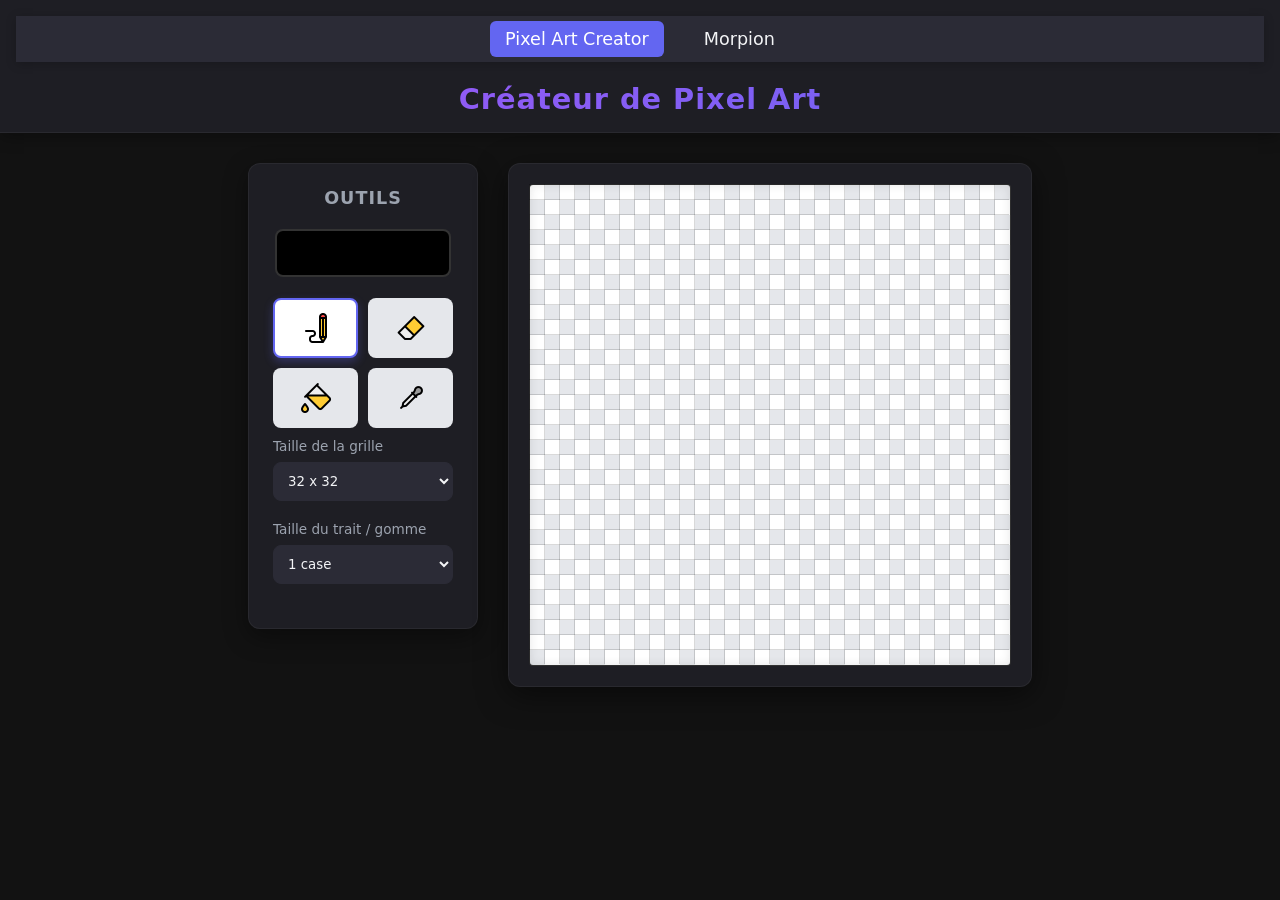
<file: index.html>
<!DOCTYPE html>
<html lang="fr">
<head>
    <!-- Head de la page -->
    <meta charset="UTF-8">
    <meta name="viewport" content="width=device-width, initial-scale=1.0">
    <title>Créateur de Pixel Art</title>
    <link rel="stylesheet" href="style.css">
</head>
<body>

    <!-- En-tête avec la navigation entre les pages morpion et pixel art -->
    <header>
        <nav class="main-nav">
            <ul>
                <li><a href="index.html" class="active">Pixel Art Creator</a></li>
                <li><a href="morpion.html">Morpion</a></li>
            </ul>
        </nav>
        <h1>Créateur de Pixel Art</h1>
    </header>

    <!-- Zone principale incluant la barre d'outils et la grille de dessin -->
    <main class="conteneur-editeur">
        <aside class="barre-outils">
            <h2>Outils</h2>
            <input type="color" id="selecteur-couleur" value="#000000">
            
            <!-- Zone de sélection des outils de dessi (crayon, gomme,etc) -->
            <div class="outils-grille">
                <button id="outil-crayon" class="actif" title="Crayon">
                    <img src="image/crayon.png" alt="Crayon">
                </button>
                <button id="outil-gomme" title="Gomme">
                    <img src="image/gomme.png" alt="Gomme">
                </button>
                <button id="outil-sceau" title="Sceau">
                    <img src="image/sceau.png" alt="Sceau">
                </button>
                <button id="outil-pipette" title="Pipette">
                    <img src="image/pipette.png" alt="Pipette">
                </button>
            </div>
            <!-- Contrôles pour régler la taille de la grille et du pinceau -->
            <label class="groupe-controle" for="taille-grille">
                <span>Taille de la grille</span>
                <select id="taille-grille">
                    <option value="16">16 x 16</option>
                    <option value="24">24 x 24</option>
                    <option value="32" selected>32 x 32</option>
                    <option value="48">48 x 48</option>
                    <option value="64">64 x 64</option>
                </select>
            </label>
            <label class="groupe-controle" for="taille-pinceau">
                <span>Taille du trait / gomme</span>
                <select id="taille-pinceau">
                    <option value="1" selected>1 case</option>
                    <option value="2">2 cases</option>
                    <option value="3">3 cases</option>
                    <option value="4">4 cases</option>
                    <option value="5">5 cases</option>
                </select>
            </label>
        </aside>

        <section class="zone-canvas">
            <canvas id="mon-canvas"></canvas>
        </section>
    </main>

    <!-- Chargement du script JavaScript qui gère le dessin et les interactions -->
    <script src="js/script.js"></script>
</body>
</html>
</file>
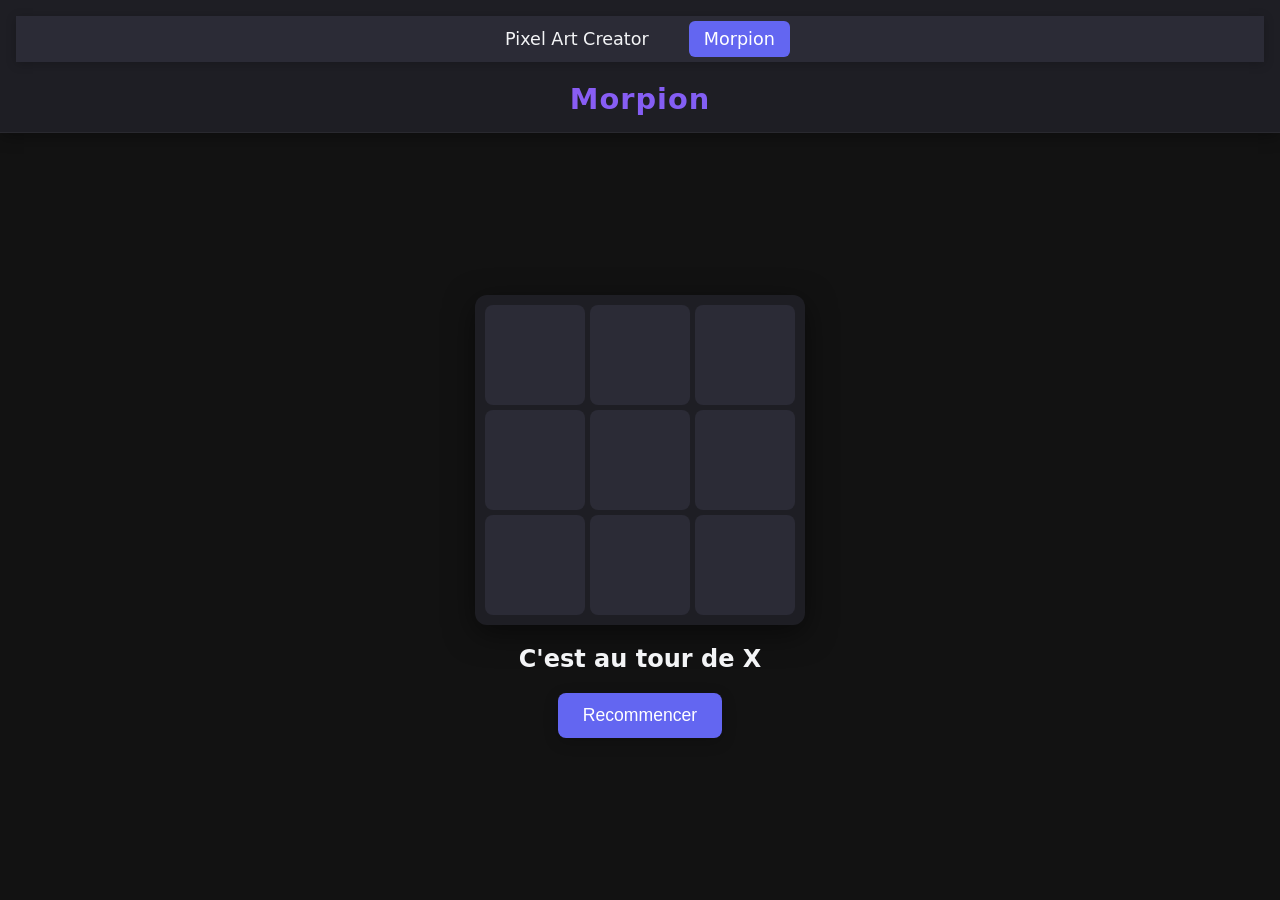
<file: morpion.html>
<!DOCTYPE html>
<html lang="fr">
<head>
    <!-- Head de la page -->
    <meta charset="UTF-8">
    <meta name="viewport" content="width=device-width, initial-scale=1.0">
    <title>Morpion</title>
    <link rel="stylesheet" href="style.css">
</head>
<body>

    <!-- En-tête avec navigation entre le pixel art et le morpion -->
    <header>
        <nav class="main-nav">
            <ul>
                <li><a href="index.html">Pixel Art Creator</a></li>
                <li><a href="morpion.html" class="active">Morpion</a></li>
            </ul>
        </nav>
        <h1>Morpion</h1>
    </header>

    <!-- Conteneur du morpion avec la grille, le statut et le bouton de redémarrage -->
    <main class="morpion-container">
        <div id="morpion-game">
            <div class="cell" data-cell-index="0"></div>
            <div class="cell" data-cell-index="1"></div>
            <div class="cell" data-cell-index="2"></div>
            <div class="cell" data-cell-index="3"></div>
            <div class="cell" data-cell-index="4"></div>
            <div class="cell" data-cell-index="5"></div>
            <div class="cell" data-cell-index="6"></div>
            <div class="cell" data-cell-index="7"></div>
            <div class="cell" data-cell-index="8"></div>
        </div>
        <!-- Affiche le message de l'état du jeu, par exemple: si le joueur a gagné, perdu ou si il ya un match nul -->
        <div id="game-status"></div>
        <!-- Bouton reset -->
        <button id="restart-button">Recommencer</button>
    </main>

    <!-- Chargement du script JavaScript qui contrôle la logique du Morpion -->
    <script src="js/morpion.js"></script>
</body>
</html>
</file>
<file: style.css>
:root {
    /* Variables globales  */
    --taille-pixel: 15px; 
    --taille-canvas: 480px; 
    
    /* Couleurs utilisées pour le jeu */
    --fond-principal: #121212;
    --fond-surface: #1e1e24;
    --fond-element: #2b2b36;
    --couleur-accent: #6366f1;
    --texte-principal: #f3f4f6;
    --texte-secondaire: #9ca3af;
    --arrondi-bordure: 12px;
}

body {
    /* Mise en page globale du jeu */
    font-family: 'Segoe UI', system-ui, -apple-system, sans-serif;
    background-color: var(--fond-principal);
    color: var(--texte-principal);
    margin: 0;
    padding: 0;
    min-height: 100vh;
    display: flex;
    flex-direction: column;
}

header {
    /* Style de l'en-tête */
    background-color: var(--fond-surface);
    text-align: center;
    padding: 1rem;
    box-shadow: 0 4px 15px rgba(0,0,0,0.3);
    border-bottom: 1px solid rgba(255, 255, 255, 0.05);
}

header h1 {
    margin: 0;
    font-size: 1.8rem;
    font-weight: 700;
    background: linear-gradient(135deg, #a855f7, #6366f1);
    -webkit-background-clip: text;
    -webkit-text-fill-color: transparent;
    letter-spacing: 1px;
}

.conteneur-editeur {
    display: flex;
    padding: 30px 20px;
    gap: 30px;
    justify-content: center;
    align-items: flex-start;
    flex: 1;
}

/* --- Barre d'outils --- */
.barre-outils {
    background-color: var(--fond-surface);
    padding: 24px;
    border-radius: var(--arrondi-bordure);
    box-shadow: 0 8px 25px rgba(0,0,0,0.4);
    width: 180px;
    border: 1px solid rgba(255, 255, 255, 0.05);
}

.barre-outils h2 {
    margin-top: 0;
    margin-bottom: 20px;
    text-align: center;
    font-size: 1.1rem;
    color: var(--texte-secondaire);
    text-transform: uppercase;
    letter-spacing: 1px;
}
/* Sélecteur de couleur */
.barre-outils input[type="color"] {
    width: 100%;
    height: 50px;
    border: none;
    cursor: pointer;
    margin-bottom: 20px;
    border-radius: 8px;
    background: none;
    -webkit-appearance: none;
}

.barre-outils input[type="color"]::-webkit-color-swatch-wrapper {
    padding: 0;
}

.barre-outils input[type="color"]::-webkit-color-swatch {
    border: 2px solid rgba(255,255,255,0.2);
    border-radius: 8px;
}

/* Contrôles */
.groupe-controle {
    display: block;
    margin-bottom: 20px;
    font-size: 0.9rem;
}

.groupe-controle span {
    display: block;
    margin-bottom: 8px;
    color: var(--texte-secondaire);
    font-size: 0.85rem;
}

.groupe-controle select {
    width: 100%;
    padding: 10px;
    border: 1px solid var(--fond-element);
    border-radius: 8px;
    background-color: var(--fond-element);
    color: var(--texte-principal);
    font-family: inherit;
    cursor: pointer;
    outline: none;
    transition: border-color 0.2s;
}

.groupe-controle select:focus {
    border-color: var(--couleur-accent);
}

/* --- Grille d'outils --- */
.outils-grille {
    display: grid;
    grid-template-columns: 1fr 1fr;
    gap: 10px;
    margin-bottom: 10px;
}

.outils-grille button {
    padding: 12px;
    border: 2px solid transparent;
    background-color: #e5e7eb;
    cursor: pointer;
    border-radius: 8px;
    transition: all 0.2s ease;
    display: flex;
    justify-content: center;
    align-items: center;
}
.outils-grille button img {
    width: 32px !important;
    height: 32px !important;
    max-width: 100%;
    object-fit: contain;
    display: block;
    user-select: none; 
    -webkit-user-drag: none;
    pointer-events: none;
}

.outils-grille button:hover {
    background-color: #d1d5db;
    transform: translateY(-2px);
}

.outils-grille button.actif {
    background-color: #fff;
    border-color: var(--couleur-accent);
    box-shadow: 0 4px 10px rgba(99, 102, 241, 0.3);
}

/* --- Zone du canvas --- */
.zone-canvas {
    /* Conteneur du canvas */
    background-color: var(--fond-surface);
    padding: 20px;
    border-radius: var(--arrondi-bordure);
    box-shadow: 0 8px 30px rgba(0,0,0,0.5);
    position: relative; 
    border: 1px solid rgba(255, 255, 255, 0.05);
}

#mon-canvas {
    border: 1px solid rgba(0, 0, 0, 0.8);
    cursor: crosshair;
    image-rendering: pixelated;
    image-rendering: crisp-edges;
    display: block;
    border-radius: 4px;
    box-shadow: inset 0 0 10px rgba(0,0,0,0.1);
    background-color: #fff;
    background-image: conic-gradient(
        #e5e7eb 90deg, 
        transparent 90deg 180deg, 
        #e5e7eb 180deg 270deg, 
        transparent 270deg
    );
    background-size: calc(var(--taille-pixel) * 2) calc(var(--taille-pixel) * 2);
    background-position: 0 0;
}

/*Grille visuelle dynamique */
.zone-canvas::after {
    content: "";
    position: absolute;
    top: 20px; 
    left: 20px;
    width: var(--taille-canvas); 
    height: var(--taille-canvas);
    pointer-events: none; 
    background-image: 
        linear-gradient(to right, rgba(0,0,0,0.15) 1px, transparent 1px),
        linear-gradient(to bottom, rgba(0,0,0,0.15) 1px, transparent 1px);
    background-size: var(--taille-pixel) var(--taille-pixel); 
}
/* Navigation menu */
.main-nav {
    /* Barre de navigation entre les pages */
    background-color: var(--fond-element);
    padding: 0.8rem 0;
    box-shadow: 0 2px 10px rgba(0,0,0,0.2);
    margin-bottom: 20px;
}

.main-nav ul {
    list-style: none;
    padding: 0;
    margin: 0;
    display: flex;
    justify-content: center;
    gap: 25px;
}

.main-nav a {
    color: var(--texte-principal);
    text-decoration: none;
    font-size: 1.1rem;
    font-weight: 500;
    padding: 8px 15px;
    border-radius: 6px;
    transition: background-color 0.2s, color 0.2s;
}

.main-nav a:hover,
.main-nav a.active {
    background-color: var(--couleur-accent);
    color: #ffffff;
}

/* Style du morpion */
.morpion-container {
    display: flex;
    flex-direction: column;
    align-items: center;
    justify-content: center;
    flex: 1;
    padding: 20px;
}

#morpion-game {
    display: grid;
    grid-template-columns: repeat(3, 100px);
    grid-template-rows: repeat(3, 100px);
    gap: 5px;
    background-color: var(--fond-surface);
    border-radius: var(--arrondi-bordure);
    padding: 10px;
    box-shadow: 0 8px 30px rgba(0,0,0,0.5);
    margin-bottom: 20px;
}
.cell {
    width: 100px;
    height: 100px;
    background-color: var(--fond-element);
    display: flex;
    justify-content: center;
    align-items: center;
    font-size: 3rem;
    font-weight: bold;
    cursor: pointer;
    border-radius: 8px;
    transition: background-color 0.2s, transform 0.2s;
    color: var(--texte-principal);
}

.cell:hover {
    background-color: #3a3a4c;
    transform: scale(1.03);
}

#game-status {
    font-size: 1.5rem;
    margin-bottom: 20px;
    color: var(--texte-principal);
    font-weight: 600;
}

#restart-button {
    padding: 12px 25px;
    font-size: 1.1rem;
    background-color: var(--couleur-accent);
    color: white;
    border: none;
    border-radius: 8px;
    cursor: pointer;
    transition: background-color 0.2s, transform 0.2s;
    box-shadow: 0 4px 15px rgba(0, 0, 0, 0.2);
}

#restart-button:hover {
    background-color: #4a4dc2;
    transform: translateY(-2px);
}
</file>
